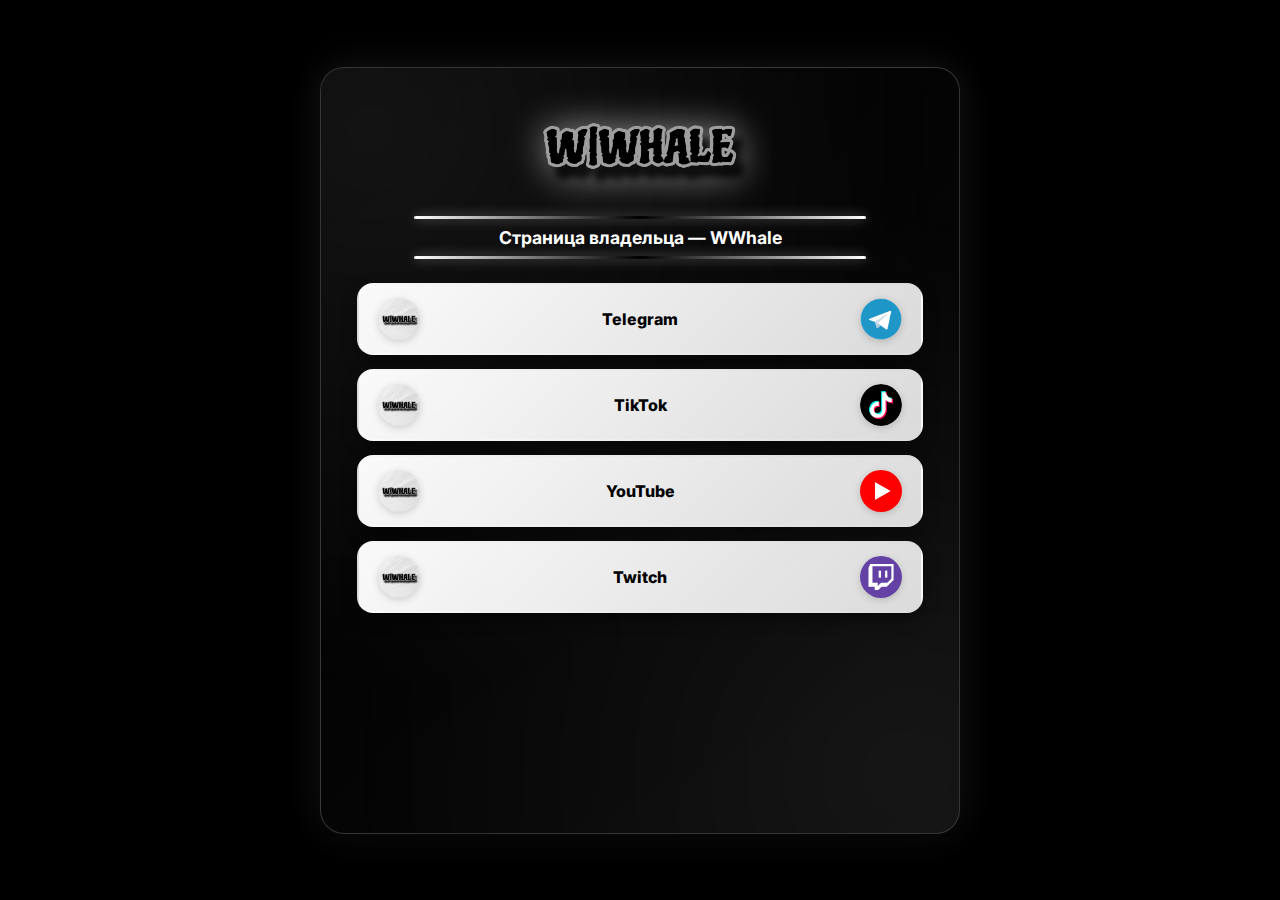
<file: Owners/WHALE/index.html>
<!DOCTYPE html>
<html lang="ru">
<head>
    <meta charset="UTF-8">
    <meta name="viewport" content="width=device-width, initial-scale=1.0">
    <title>Владелец — WWhale</title>
    <link href="https://fonts.googleapis.com/css2?family=Inter:wght@400;600;700&display=swap" rel="stylesheet">
    <link rel="stylesheet" href="styles.css">
    <link rel="icon" type="image/png" href="images(WHALE)/WHALE автарка.jpg">
</head>
<body>
    <div class="container">
        <main class="main-content owner-wwhale">
            <div class="logo-section">
                <div class="logo">
                    <img src="images(WHALE)/WHALE лого.png" alt="BRX" class="logo-image">
                </div>
                <div class="subtitle">
                    <div class="wavy-line"></div>
                    <span class="subtitle-text"><p style="text-align: center;">Страница владельца — WWhale</p></span>
                    <div class="wavy-line"></div>
                </div>
            </div>

            <nav class="links-section">
                
                <a href="https://t.me/whitewhaleyttt" class="link-button">
                    <div class="button-icon"><img src="images(WHALE)/WHALE автарка.jpg" alt="home" class="icon-image"></div>
                    <span class="button-text">Telegram</span>
                    <div class="button-icon-right"><img src="../../images(общие)/Телеграм(лого самого телеграма).png" alt="home" class="icon-image"></div>
                </a>
                <a href="https://tiktok.com/@white_whale_tt" class="link-button">
                    <div class="button-icon"><img src="images(WHALE)/WHALE автарка.jpg" alt="home" class="icon-image"></div>
                    <span class="button-text">TikTok</span>
                    <div class="button-icon-right"><img src="../../images(общие)/Тик ток(лого самого тик тока).png" alt="home" class="icon-image"></div>
                </a>
                <a href="https://www.youtube.com/@WHITEWHALE-1069" class="link-button">
                    <div class="button-icon"><img src="images(WHALE)/WHALE автарка.jpg" alt="home" class="icon-image"></div>
                    <span class="button-text">YouTube</span>
                    <div class="button-icon-right"><img src="../../images(общие)/Ютуб(лого самого ютуба).png" alt="home" class="icon-image"></div>
                </a>
                <a href="https://www.twitch.tv/white_whaletw" class="link-button">
                    <div class="button-icon"><img src="images(WHALE)/WHALE автарка.jpg" alt="home" class="icon-image"></div>
                    <span class="button-text">Twitch</span>
                    <div class="button-icon-right"><img src="../../images(общие)/Твич(лого самого твича).png" alt="home" class="icon-image"></div>
                </a>
                <a href="../index.html" class="link-button">
                    <div class="button-icon"><img src="../../images(BRX)/BRX лого с фоном.png" alt="owners" class="icon-image"></div>
                    <span class="button-text">Назад</span>
                    <div class="button-icon-right"><img src="../../images(BRX)/BRX лого с фоном.png" alt="owners" class="icon-image"></div>
                </a>
                <a href="../../index.html" class="link-button">
                    <div class="button-icon"><img src="../../images(BRX)/лого title с фоном.png" alt="home" class="icon-image"></div>
                    <span class="button-text">На главную</span>
                    <div class="button-icon-right"><img src="../../images(BRX)/лого title с фоном.png" alt="home" class="icon-image"></div>
                </a>
            </nav>
        </main>
    </div>
    <script src="../../script.js"></script>
</body>
</html>
</file>
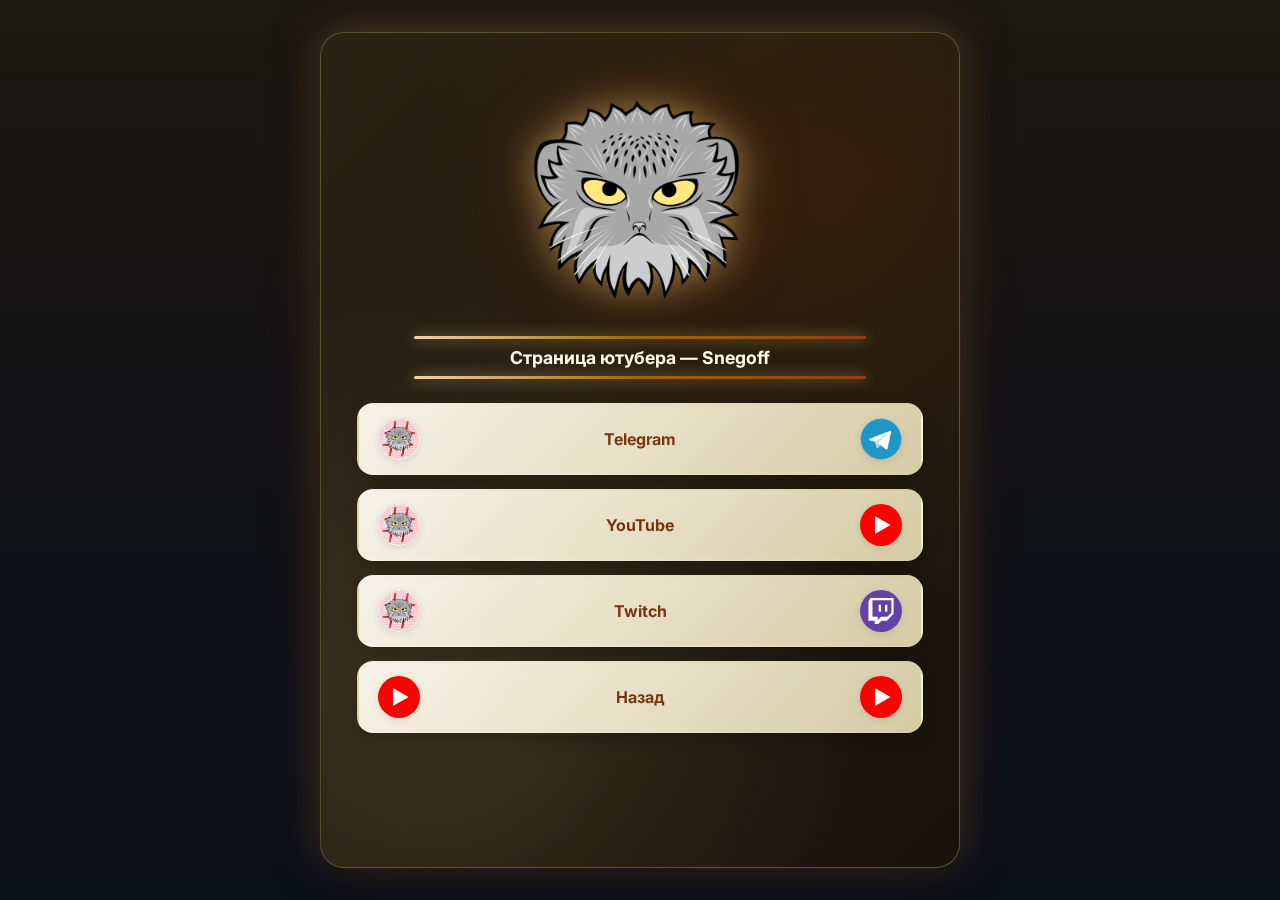
<file: Youtubers/Snegoff/index.html>
<!DOCTYPE html>
<html lang="ru">
<head>
    <meta charset="UTF-8">
    <meta name="viewport" content="width=device-width, initial-scale=1.0">
    <title>Ютубер — Snegoff</title>
    <link href="https://fonts.googleapis.com/css2?family=Inter:wght@400;600;700&display=swap" rel="stylesheet">
    <link rel="stylesheet" href="styles.css">
    <link rel="icon" type="image/png" href="images(Snegoff)/лого1.png">
</head>
<body>
    <div class="container">
        <main class="main-content snegoff">
            <div class="logo-section">
                <div class="logo">
                    <img src="images(Snegoff)/лого.png" alt="BRX" class="logo-image">
                </div>
                <div class="subtitle">
                    <div class="wavy-line"></div>
                    <span class="subtitle-text"><p style="text-align: center;">Страница ютубера — Snegoff</p></span>
                    <div class="wavy-line"></div>
                </div>
            </div>

            <nav class="links-section">
                <a href="https://t.me/snegoffvlog" class="link-button">
                    <div class="button-icon"><img src="images(Snegoff)/Snegoff лого с фоном.jpg" alt="owners" class="icon-image"></div>
                    <span class="button-text">Telegram</span>
                    <div class="button-icon-right"><img src="../../images(общие)/Телеграм(лого самого телеграма).png" alt="owners" class="icon-image"></div>
                </a>
                <a href="https://www.youtube.com/@snegoffshow" class="link-button">
                    <div class="button-icon"><img src="images(Snegoff)/Snegoff лого с фоном.jpg" alt="owners" class="icon-image"></div>
                    <span class="button-text">YouTube</span>
                    <div class="button-icon-right"><img src="../../images(общие)/Ютуб(лого самого ютуба).png" alt="owners" class="icon-image"></div>
                </a>
                <a href="https://www.twitch.tv/snegoff_show" class="link-button">
                    <div class="button-icon"><img src="images(Snegoff)/Snegoff лого с фоном.jpg" alt="owners" class="icon-image"></div>
                    <span class="button-text">Twitch</span>
                    <div class="button-icon-right"><img src="../../images(общие)/Твич(лого самого твича).png" alt="owners" class="icon-image"></div>
                </a>
                <a href="../index.html" class="link-button">
                    <div class="button-icon"><img src="../../images(общие)/Ютуб(лого самого ютуба).png" alt="owners" class="icon-image"></div>
                    <span class="button-text">Назад</span>
                    <div class="button-icon-right"><img src="../../images(общие)/Ютуб(лого самого ютуба).png" alt="owners" class="icon-image"></div>
                </a>
                <a href="../../index.html" class="link-button">
                    <div class="button-icon"><img src="../../images(BRX)/лого title с фоном.png" alt="home" class="icon-image"></div>
                    <span class="button-text">На главную</span>
                    <div class="button-icon-right"><img src="../../images(BRX)/лого title с фоном.png" alt="home" class="icon-image"></div>
                </a>
            </nav>
        </main>
    </div>
    <script src="../../script.js"></script>
</body>
</html>
</file>
<file: Owners/WHALE/styles.css>
*{margin:0;padding:0;box-sizing:border-box}
body{font-family:'Inter',sans-serif;background:#000;min-height:100vh;display:flex;align-items:center;justify-content:center;color:#fff}
.container{width:100%;max-width:1200px;min-height:100vh;display:flex;align-items:center;justify-content:center}
.main-content{background:linear-gradient(135deg,rgba(0,0,0,.9),rgba(10,10,10,.9));border-radius:24px;padding:48px 36px;box-shadow:0 20px 40px rgba(0,0,0,.6),0 0 40px rgba(255,255,255,.1);max-width:640px;width:90%;border:1px solid rgba(255,255,255,.2);position:relative;overflow:hidden}
.main-content::before{content:'';position:absolute;inset:-20%;background:radial-gradient(circle at 20% 20%,rgba(255,255,255,.08),transparent 50%),radial-gradient(circle at 80% 80%,rgba(255,255,255,.06),transparent 50%);filter:blur(30px)}
.logo{margin-bottom:20px;text-align:center}
.logo-image{max-width:240px;filter:drop-shadow(0 0 18px rgba(255,255,255,.5))}
.subtitle{margin-bottom:24px}
.subtitle-text{font-size:1.1rem;font-weight:700;color:#fff}
.wavy-line{height:3px;background:linear-gradient(90deg,#fff,#000,#fff);border-radius:2px;margin:8px auto;width:80%;box-shadow:0 0 12px rgba(255,255,255,.45)}
.links-section{display:flex;flex-direction:column;gap:14px}
.link-button{display:flex;align-items:center;justify-content:space-between;padding:14px 20px;background:linear-gradient(135deg,rgba(255,255,255,.98),rgba(255,255,255,.85));border-radius:16px;text-decoration:none;color:#000;font-weight:800;border:2px solid transparent;box-shadow:0 6px 16px rgba(0,0,0,.4);transition:all .25s ease}
.link-button:hover{transform:translateY(-2px);box-shadow:0 10px 28px rgba(0,0,0,.6),0 0 26px rgba(255,255,255,.35);border-color:#fff;background:linear-gradient(135deg,#ffffff,rgba(255,255,255,.1))}
.button-icon,.button-icon-right{width:40px;height:40px;border-radius:50%;display:flex;align-items:center;justify-content:center;background:#fff;box-shadow:0 2px 8px rgba(0,0,0,.2)}
.icon-image{width:42px;height:42px;object-fit:cover;border-radius:50%}
@media (max-width:768px){.main-content{padding:36px 20px}.logo-image{max-width:200px}.link-button{padding:12px 16px}}
</file>
<file: Youtubers/Snegoff/styles.css>
*{margin:0;padding:0;box-sizing:border-box}
body{font-family:'Inter',sans-serif;background:linear-gradient(180deg,#1b1712,#0b0f1a);min-height:100vh;display:flex;align-items:center;justify-content:center;color:#fef3c7}
.container{width:100%;max-width:1200px;min-height:100vh;display:flex;align-items:center;justify-content:center}
.main-content{background:linear-gradient(135deg,rgba(45,35,20,.9),rgba(25,20,10,.9));backdrop-filter:blur(18px);border-radius:24px;padding:48px 36px;box-shadow:0 20px 40px rgba(0,0,0,.4),0 0 40px rgba(253,230,138,.18),0 0 60px rgba(146,64,14,.22);max-width:640px;width:90%;border:1px solid rgba(253,230,138,.28);position:relative;overflow:hidden}
.main-content::before{content:'';position:absolute;inset:0;background:radial-gradient(circle at 20% 80%,rgba(253,230,138,.12),transparent 50%),radial-gradient(circle at 80% 20%,rgba(146,64,14,.16),transparent 50%);pointer-events:none}
.logo{margin-bottom:20px;text-align:center}
.logo-image{max-width:240px;filter:drop-shadow(0 0 18px rgba(253,230,138,.45)) drop-shadow(0 0 28px rgba(146,64,14,.35))}
.subtitle{margin-bottom:24px}
.subtitle-text{font-size:1.1rem;font-weight:700;color:#fffbeb}
.wavy-line{height:3px;background:linear-gradient(90deg,#f5d0a1,#a16207,#92400e);border-radius:2px;margin:8px auto;width:80%;box-shadow:0 0 14px rgba(253,230,138,.6);animation:pulse 3s ease-in-out infinite}
.links-section{display:flex;flex-direction:column;gap:14px}
.link-button{display:flex;align-items:center;justify-content:space-between;padding:14px 20px;background:linear-gradient(135deg,rgba(255,250,240,.96),rgba(254,243,199,.82));border-radius:16px;text-decoration:none;color:#78350f;font-weight:700;border:2px solid transparent;box-shadow:0 6px 16px rgba(0,0,0,.22);transition:all .25s ease}
.link-button:hover{transform:translateY(-2px);box-shadow:0 10px 24px rgba(0,0,0,.4),0 0 24px rgba(253,230,138,.35);border-color:#facc15;background:linear-gradient(135deg,#ffffff,rgba(245,158,11,.12))}
.button-icon,.button-icon-right{width:40px;height:40px;border-radius:50%;display:flex;align-items:center;justify-content:center;background:#fffbeb;box-shadow:0 2px 8px rgba(0,0,0,.12)}
.icon-image{width:42px;height:42px;object-fit:cover;border-radius:50%}
@keyframes pulse{0%,100%{filter:drop-shadow(0 0 10px rgba(253,230,138,.75))}50%{filter:drop-shadow(0 0 18px rgba(146,64,14,.85))}}
@media (max-width:768px){.main-content{padding:36px 20px}.logo-image{max-width:200px}.link-button{padding:12px 16px}}
</file>
